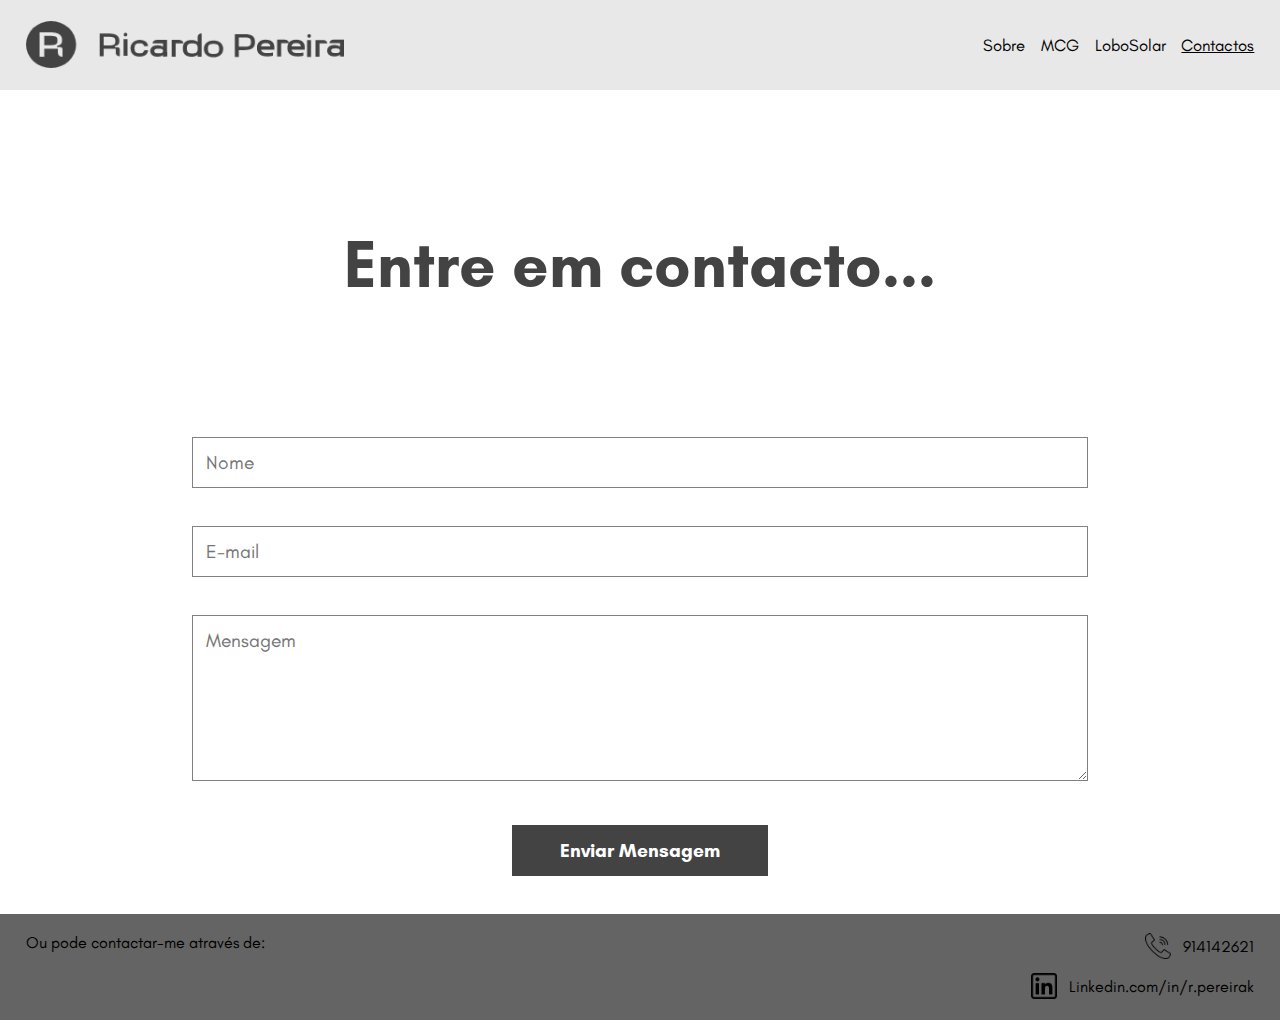
<file: contactos.html>
<!DOCTYPE html>
<html lang="en">

<head>
    <meta charset="UTF-8">
    <meta name="viewport" content="width=device-width, initial-scale=1.0">
    <title>Ricardo Pereira-Contactos</title>
    <link rel="stylesheet" href="css/grelha.css">
    <link rel="stylesheet" href="css/style.css">
</head>

<body>
    <header>
        <div class="logo"><a href="index.html"><img src="img/logo.png" alt="logo"></a></div>
        <div class="burger">
            <div></div>
            <div></div>
            <div></div>
       
        </div>
        <nav>
            <ul>
                
                <li><a href="sobre.html">Sobre</a></li>
                <li><a href="mcg.html">MCG</a></li>
                <li><a href="lobosolar.html">LoboSolar</a></li>
                <li class="active"><a href="contactos.html">Contactos</a></li>
            </ul>
        </nav>
    </header>

    <main>

    <div class="contact-text">
        <h1>Entre em contacto...</h1>
    </div>



    <div class="contact-form">

            <form id="contact-form" method="POST" action="https://ultimafuncao.azurewebsites.net/api/Ricardov1?">
                
                <input name="name" type="text" class="form-control" placeholder="Nome" required><br>

                <input name="email" type="email" class="form-control" placeholder="E-mail" required><br>

                <textarea name="message" class="form-control" placeholder="Mensagem" rows="6" required></textarea><br>

                <input type="submit" class="form-control submit" value="Enviar Mensagem">

            </form>


    </div>

    </main>

    <footer id="contactos" class="grid">
        <div class="item-6">
            <p>Ou pode contactar-me através de:</p>
        </div>
        <div class="item-6">
            <ul>
                
                <li>
                    <a href="tel:914142621"><img src="img/phone.png" alt="logo">914142621</a>
                </li>
                <li>
                    <a href="https://www.linkedin.com/in/ricardopereirak" target="_blank"><img src="img/linkedin.png" alt="logo">Linkedin.com/in/r.pereirak</a>
                </li>
            </ul>
        </div>

    </footer>


    <script src="https://cdnjs.cloudflare.com/ajax/libs/jquery/3.5.1/jquery.min.js"></script>
    <script>
        $('.burger').on('click', function(){
            $(this).toggleClass('active');
            $('nav').toggleClass('active');
        })

        var contactForm = document.getElementById("contact-form");
        fetch("https://ultimafuncao.azurewebsites.net/api/Ricardov1?", {
            method: 'post',
            body: JSON.stringify(payload)
        })
    </script>

</body>

</html>
</file>
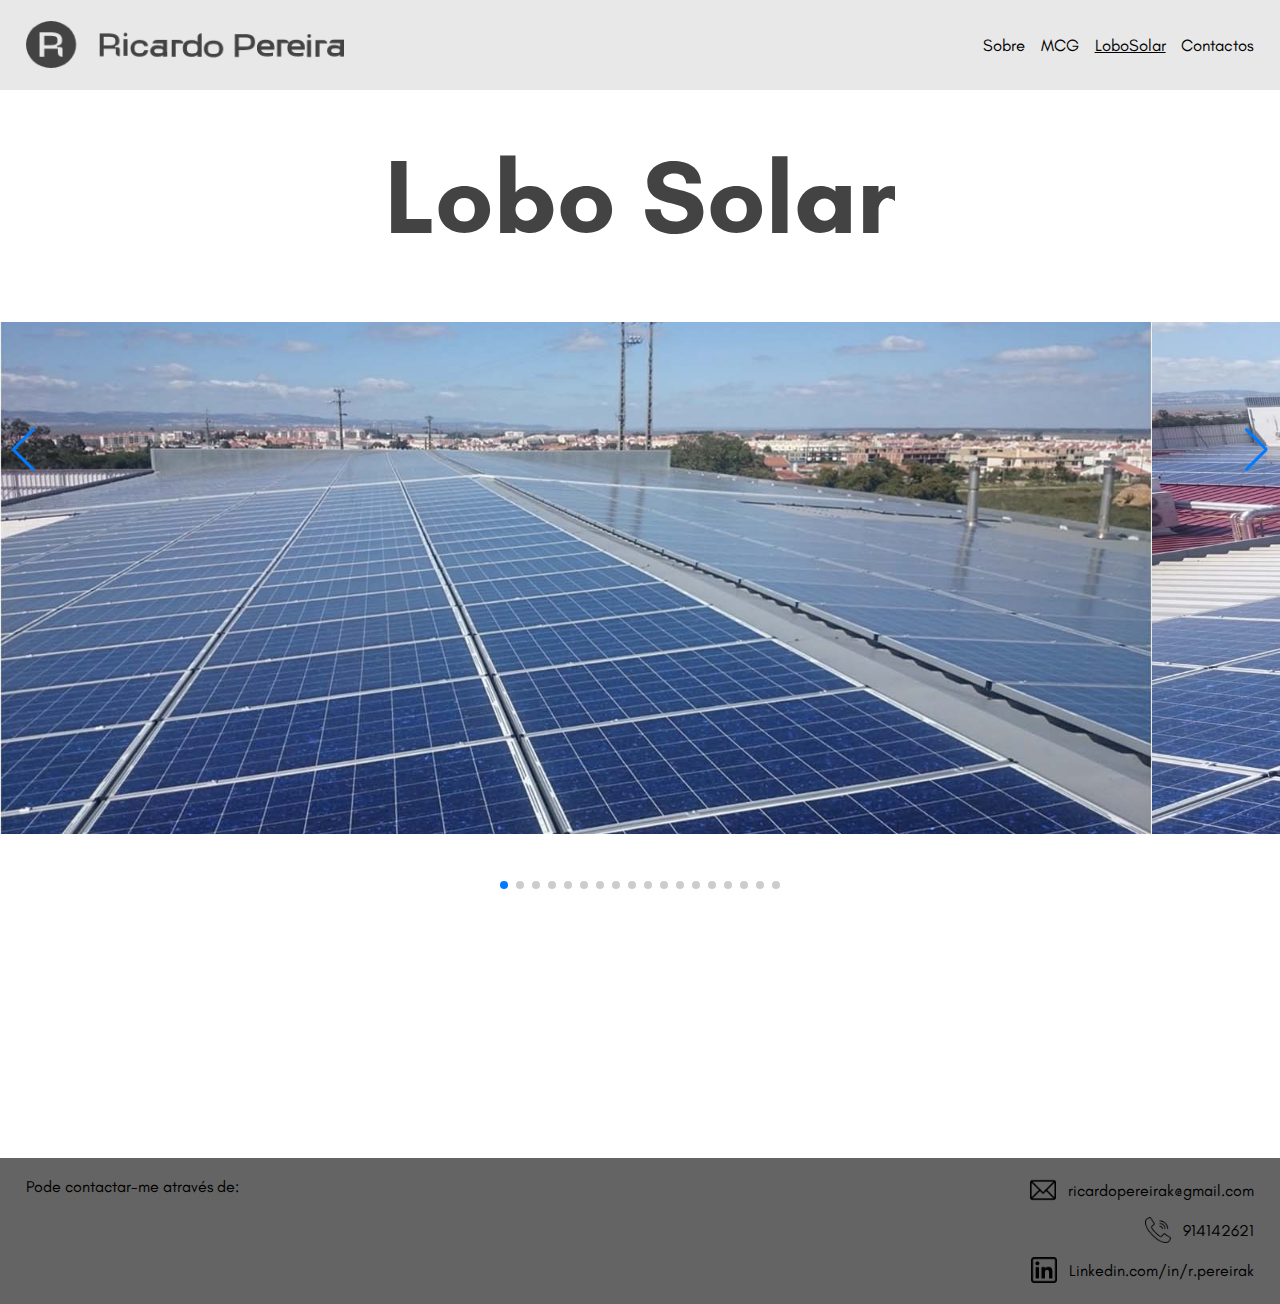
<file: lobosolar.html>
<!DOCTYPE html>
<html lang="en">

<head>
    <meta charset="UTF-8">
    <meta name="viewport" content="width=device-width, initial-scale=1.0">
    <title>Ricardo Pereira-Portefólio</title>
    <link rel="stylesheet" href="https://unpkg.com/swiper/swiper-bundle.min.css">
    <link rel="stylesheet" href="css/grelha.css">
    <link rel="stylesheet" href="css/style.css">
</head>

<body>
    <header>
        <div class="logo"><a href="index.html"><img src="img/logo.png" alt="logo"></a></div>
        <div class="burger">
            <div></div>
            <div></div>
            <div></div>
           
        </div>
        <nav>
            <ul>
                
                <li><a href="sobre.html">Sobre</a></li>
                <li><a href="mcg.html">MCG</a></li>
                <li class="active"><a href="lobosolar.html">LoboSolar</a></li>
                <li><a href="contactos.html">Contactos</a></li>
            </ul>
        </nav>
    </header>

    <h1 class="text">Lobo Solar</h1>

    <main id="carrossel">
        <div class="swiper-container">
            <div class="swiper-wrapper">
                <div class="swiper-slide" style="background-image: url('img/lobosolar/Untitled-2.jpg'); "></div>
                <div class="swiper-slide" style="background-image: url('img/lobosolar/Untitled-3.jpg');"></div>
                <div class="swiper-slide" style="background-image: url('img/lobosolar/Untitled-4.jpg');"></div>
                <div class="swiper-slide" style="background-image: url('img/lobosolar/Untitled-5.jpg');"></div>
                <div class="swiper-slide" style="background-image: url('img/lobosolar/Untitled-6.jpg');"></div>
                <div class="swiper-slide" style="background-image: url('img/lobosolar/Untitled-7.jpg');"></div>
                <div class="swiper-slide" style="background-image: url('img/lobosolar/Untitled-8.jpg');"></div>
                <div class="swiper-slide" style="background-image: url('img/lobosolar/Untitled-9.jpg');"></div>
                <div class="swiper-slide" style="background-image: url('img/lobosolar/Untitled-10.jpg');"></div>
                <div class="swiper-slide" style="background-image: url('img/lobosolar/Untitled-11.jpg');"></div>
                <div class="swiper-slide" style="background-image: url('img/lobosolar/Untitled-12.jpg');"></div>
                <div class="swiper-slide" style="background-image: url('img/lobosolar/Untitled-13.jpg');"></div>
                <div class="swiper-slide" style="background-image: url('img/lobosolar/Untitled-14.jpg');"></div>
                <div class="swiper-slide" style="background-image: url('img/lobosolar/Untitled-15.jpg');"></div>
                <div class="swiper-slide" style="background-image: url('img/lobosolar/Untitled-16.jpg');"></div>
                <div class="swiper-slide" style="background-image: url('img/lobosolar/Untitled-17.jpg');"></div>
                <div class="swiper-slide" style="background-image: url('img/lobosolar/Untitled-18.jpg');"></div>
                <div class="swiper-slide" style="background-image: url('img/lobosolar/Untitled-19.jpg');"></div>
            
            
            
            
            </div>
            <div class="swiper-pagination"></div>
            <div class="swiper-button-prev"></div>
            <div class="swiper-button-next"></div>
        </div>





    </main>

    <footer id="contactos" class="grid">
        <div class="item-6">
            <p>Pode contactar-me através de:</p>
        </div>
        <div class="item-6">
            <ul>
                <li>
                    <a href="#"><img src="img/mail.png" alt="logo">ricardopereirak@gmail.com</a>
                </li>
                <li>
                    <a href="tel:914142621"><img src="img/phone.png" alt="logo">914142621</a>
                </li>
                <li>
                    <a href="https://www.linkedin.com/in/ricardopereirak" target="_blank"><img src="img/linkedin.png" alt="logo">Linkedin.com/in/r.pereirak</a>
                </li>
            </ul>
        </div>

    </footer>

    <script src="https://cdnjs.cloudflare.com/ajax/libs/jquery/3.5.0/jquery.min.js"></script>
    <script src="https://unpkg.com/swiper/swiper-bundle.min.js"></script>
    <script src="js/script.js"></script>

    <script>
        $('.burger').on('click', function(){
            $(this).toggleClass('active');
            $('nav').toggleClass('active');
        })
    </script>



</body>

</html>
</file>
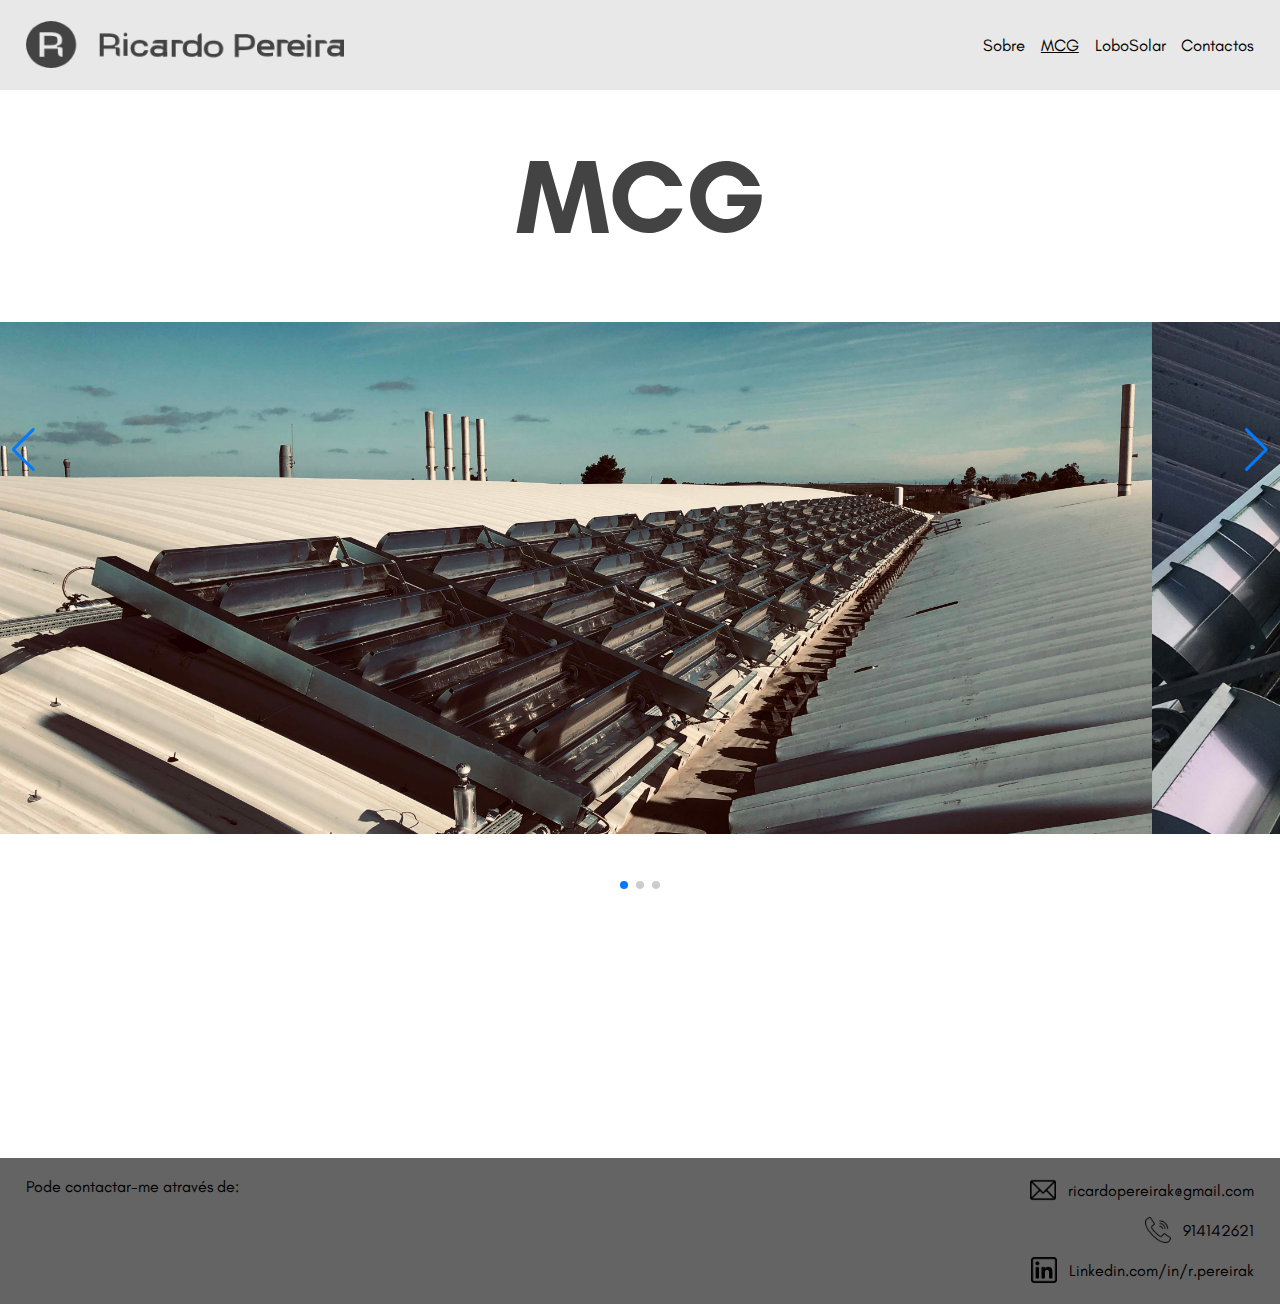
<file: mcg.html>
<!DOCTYPE html>
<html lang="en">

<head>
    <meta charset="UTF-8">
    <meta name="viewport" content="width=device-width, initial-scale=1.0">
    <title>Ricardo Pereira-Portefólio</title>
    <link rel="stylesheet" href="https://unpkg.com/swiper/swiper-bundle.min.css">
    <link rel="stylesheet" href="css/grelha.css">
    <link rel="stylesheet" href="css/style.css">
</head>

<body>
    <header>
        <div class="logo"><a href="index.html"><img src="img/logo.png" alt="logo"></a></div>
        <div class="burger">
            <div></div>
            <div></div>
            <div></div>
        </div>
        <nav>
            <ul>
                <li><a href="sobre.html">Sobre</a></li>
                <li class="active"><a href="mcg.html">MCG</a></li>
                <li><a href="lobosolar.html">LoboSolar</a></li>
                <li><a href="contactos.html">Contactos</a></li>
            </ul>
        </nav>
    </header>
    
    <h1 class="text">MCG</h1>

    <main id=carrossel>
        <div class="swiper-container">
            <div class="swiper-wrapper">
                <div class="swiper-slide" style="background-image: url('img/mcg/paineis.jpg');"></div>
                <div class="swiper-slide" style="background-image: url('img/mcg/paineis2.jpg');"></div>
                <div class="swiper-slide" style="background-image: url('img/mcg/seats.jpg');"></div>
                
            </div>
            <div class="swiper-pagination"></div>
            <div class="swiper-button-prev"></div>
            <div class="swiper-button-next"></div>
        </div>







    </main>

    <footer id="contactos" class="grid">
        <div class="item-6">
            <p>Pode contactar-me através de:</p>
        </div>
        <div class="item-6">
            <ul>
                <li>
                    <a href="#"><img src="img/mail.png" alt="logo">ricardopereirak@gmail.com</a>
                </li>
                <li>
                    <a href="tel:914142621"><img src="img/phone.png" alt="logo">914142621</a>
                </li>
                <li>
                    <a href="https://www.linkedin.com/in/ricardopereirak" target="_blank"><img src="img/linkedin.png" alt="logo">Linkedin.com/in/r.pereirak</a>
                </li>
            </ul>
        </div>

    </footer>

    <script src="https://cdnjs.cloudflare.com/ajax/libs/jquery/3.5.0/jquery.min.js"></script>
    <script src="https://unpkg.com/swiper/swiper-bundle.min.js"></script>
    <script src="js/script.js"></script>

    <script>
        $('.burger').on('click', function(){
            $(this).toggleClass('active');
            $('nav').toggleClass('active');
        })
    </script>

</body>

</html>
</file>
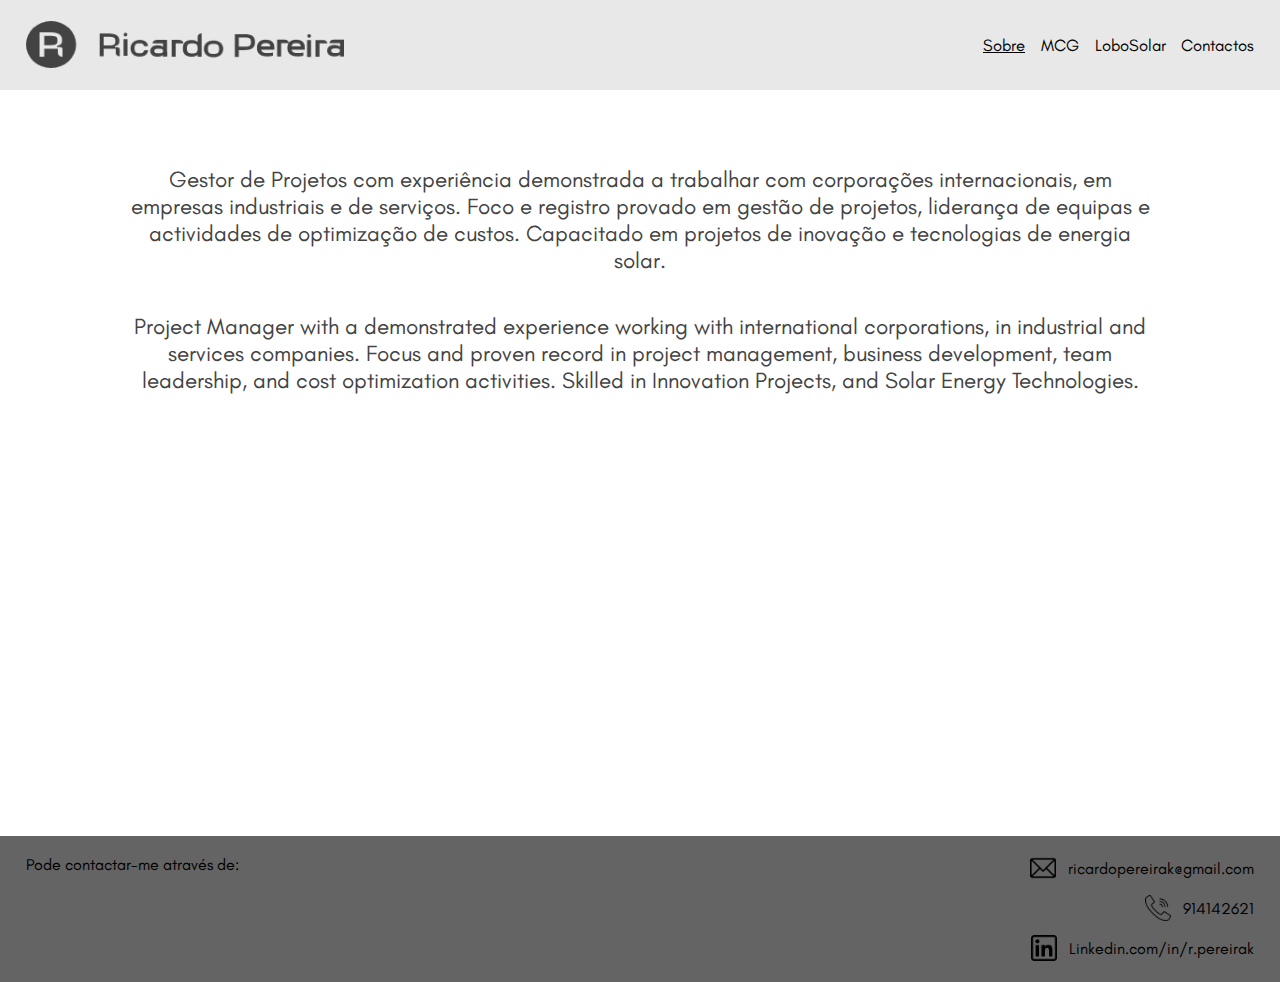
<file: sobre.html>
<!DOCTYPE html>
<html lang="en">

<head>
    <meta charset="UTF-8">
    <meta name="viewport" content="width=device-width, initial-scale=1.0">
    <title>Ricardo Pereira-Sobre</title>
    <link rel="stylesheet" href="css/grelha.css">
    <link rel="stylesheet" href="css/style.css">
</head>


<body>
    <header>
        <div class="logo"><a href="index.html"><img src="img/logo.png" alt="logo"></a></div>
        <div class="burger">
            <div></div>
            <div></div>
            <div></div>
        </div>
        <nav>
            <ul>
                <li class="active"><a href="sobre.html">Sobre</a></li>
                <li><a href="mcg.html">MCG</a></li>
                <li><a href="lobosolar.html">LoboSolar</a></li>
                <li><a href="contactos.html">Contactos</a></li>
            </ul>
        </nav>
    </header>
    <main>
        <div id="textosobre" class="grid">
            <div class="item-12">
                <p>Gestor de Projetos com experiência demonstrada a trabalhar com corporações internacionais, em empresas industriais e de serviços. Foco e registro provado em gestão de projetos, liderança de equipas e actividades de optimização de custos. Capacitado em projetos de inovação e tecnologias de energia solar.</p>
                <p>Project Manager with a demonstrated experience working with international corporations, in industrial and services companies. Focus and proven record in project management,  business development, team leadership, and cost optimization activities. Skilled in Innovation Projects, and Solar Energy Technologies.</p>
                
            </div>
        </div>
    </main>

    <footer id="contactos" class="grid">
        <div class="item-6">
            <p>Pode contactar-me através de:</p>
        </div>
        <div class="item-6">
            <ul>
                <li>
                    <a href="#"><img src="img/mail.png" alt="logo">ricardopereirak@gmail.com</a>
                </li>
                <li>
                    <a href="tel:914142621"><img src="img/phone.png" alt="logo">914142621</a>
                </li>
                <li>
                    <a href="https://www.linkedin.com/in/ricardopereirak" target="_blank"><img src="img/linkedin.png" alt="logo">Linkedin.com/in/r.pereirak</a>
                </li>
            </ul>
        </div>

    </footer>

    <script src="https://cdnjs.cloudflare.com/ajax/libs/jquery/3.5.1/jquery.min.js"></script>
    <script>
        $('.burger').on('click', function(){
            $(this).toggleClass('active');
            $('nav').toggleClass('active');
        })
    </script>

</body>

</html>
</file>
<file: css/grelha.css>
.grid {
    display: grid;
    grid-template-columns: repeat(12, 1fr);
    grid-gap: 3vw;
    padding: 0 4.5vw;
}

.item-1 {
    grid-column: span 1;
}

.item-2 {
    grid-column: span 2;
}

.item-3 {
    grid-column: span 3;
}

.item-4 {
    grid-column: span 4;
}

.item-5 {
    grid-column: span 5;
}

.item-6 {
    grid-column: span 6;
}

.item-7 {
    grid-column: span 7;
}

.item-8 {
    grid-column: span 8;
}

.item-9 {
    grid-column: span 9;
}

.item-10 {
    grid-column: span 10;
}

.item-11 {
    grid-column: span 11;
}

.item-12 {
    grid-column: span 12;
}

@media screen and (max-width:769px){
    .item-sm-1 {
        grid-column: span 1;
    }
    
    .item-sm-2 {
        grid-column: span 2;
    }
    
    .item-sm-3 {
        grid-column: span 3;
    }
    
    .item-sm-4 {
        grid-column: span 4;
    }
    
    .item-sm-5 {
        grid-column: span 5;
    }
    
    .item-sm-6 {
        grid-column: span 6;
    }
    
    .item-sm-7 {
        grid-column: span 7;
    }
    
    .item-sm-8 {
        grid-column: span 8;
    }
    
    .item-sm-9 {
        grid-column: span 9;
    }
    
    .item-sm-10 {
        grid-column: span 10;
    }
    
    .item-sm-11 {
        grid-column: span 11;
    }
    
    .item-sm-12 {
        grid-column: span 12;
    }
}

@media screen and (max-width:577px){
    .item-1, .item-2, .item-3, .item-4, .item-5, .item-6, .item-7, .item-8, .item-9, .item-10, .item-11, .item-12{
    grid-column: span 12;}
}
</file>
<file: css/style.css>
* {
    margin: 0;
    padding: 0;
    outline: 0;
    box-sizing: border-box;
    list-style: none;
}

@font-face {
    font-family: "GlacialIndifference";
    src: url("fonts/GlacialIndifference-Regular.otf");
    font-weight: normal;
    font-style: normal;
}

@font-face {
    font-family: "GlacialIndifference";
    src: url("fonts/GlacialIndifference-Italic.otf");
    font-weight: normal;
    font-style: italic;
}

@font-face {
    font-family: "GlacialIndifference";
    src: url("fonts/GlacialIndifference-Bold.otf");
    font-weight: bold;
    font-style: normal;
}

:root {
    font-size: 1vw;
}

html,
body {
    width: 100%;
    height: 100%;
    font-family: GlacialIndifference, Helvetica, sans-serif;
}

a{
    color:#434343;
}

header {
    position: fixed;
    top: 0;
    left: 0;
    background-color: #e8e8e8;
    width: 100%;
    display: flex;
    justify-content: space-between;
    height: 10vh;
    line-height: 10vh;
    padding: 0 2rem;
    z-index: 1000;
}

header img {
    width: auto;
    height: 7.5vh;
    padding-top: 2.3vh;
}

header .burger {
    display: none;
}

header nav ul {
    list-style: none;
}

header nav ul li {
    display: inline-block;
    margin-left: 1rem;
    text-decoration: none;
    color: #434343;
    font-size: 1.3rem;
}

header nav ul li a {
    text-decoration: none;
    color: black;
}

header nav ul li.active a {
    text-decoration: underline;
}

header nav ul li a:hover {
    cursor: pointer;
    text-decoration: underline;
}

main {
    min-height: calc(100vh - 5rem);
}

#banner {
    width: auto;
    height: 100%;
    background: #e8e8e8;
    padding-bottom: 7vw;
}

#banner h1 {
    font-size: 4rem;
    font-weight: bold;
    line-height: 6vw;
    color: #434343;
    padding-top: 9vw;
}

#banner h1 a {
    color: #434343;
}

#banner h1 a:hover {
    color: #434343;
    text-decoration: none;
}

#banner h1 a:visited {
    color: #434343;
}

div#chart_div {
    filter: grayscale(1);
}

#sobre {
    margin-top: 6vw;
    background: white;
    width: 100%;
    height: auto;
    padding-top: 4vw;
    padding-bottom: 20vw;
}

#sobre .item-6 img {
    width: 25vw;
    height: auto;
    border-radius: 50%;
    justify-self: center;
}

#sobre .item-6 p {
    color: #434343;
    font-size: 2rem;
    line-height: 1.2em;
    text-align: center;
    justify-self: center;
}

#portefolio {
    margin-top: 6vw;
    background: #e8e8e8;
    width: 100%;
    height: auto;
    padding-bottom: 6vw;
}

#portefolio h2 {
    font-size: 5vw;
    padding-top: 3vw;
    padding-bottom: 5vw;
    color: #434343;
}

#portefolio .item-6 img {
    width: 100%;
    height: auto;
}

footer {
    width: 100%;
    height: auto;
    background: #646464;
    padding: 1rem 2rem !important;
}

footer p {
    font-size: 1.25rem;
    padding-top: 0.5rem;
}

footer ul li {
    display: block;
    font-size: 1.25rem;
    line-height: 3rem;
    text-align: right;
}

footer ul li a {
    color: black;
    text-decoration: none;
}

footer ul li a img {
    position: relative;
    width: 2rem;
    height: auto;
    top: 0.5rem;
    right: 1rem;
}

#textosobre div {
    width: 100%;
    height: calc(100%-6vw);
    font-size: 1.75rem;
    font-weight: normal;
    padding: 0vw 5vw;
    padding-top: 13vw;
    text-align: center;
}

#textosobre div p {
    color: #434343;
    font-size: 1.75rem;
    font-weight: normal;
    margin-bottom: 3rem;
}

#carrossel .swiper-container {
    width: 90%;
    height: 40rem;
    margin-top: 5vw;
    margin-bottom: 5vw;
}

#carrossel .swiper-slide {
    width: 100%;
    height: auto;
    background-size: cover;
    background-position: center;
    background-repeat: no-repeat;
    mix-blend-mode: multiply;
}

#carrossel .swiper-slide .imagem {
    width: 100%;
    height: auto;
    background-size: cover;
    background-position: center;
    background-repeat: no-repeat;
    mix-blend-mode: multiply;
}

.contact-text h1 {
    font-size: 5rem;
    text-align: center;
    color: #434343;
    padding-top: 25vh;
}

form {
    margin-top: 15vh;
    text-align: center;
    font-size: 2rem;
}

.form-control {
    width: 70vw;
    background: transparent;
    border: 1px solid gray;
    outline: none;
    border-bottom: 1px solid gray;
    color: black;
    margin-bottom: 3vw;
    font-family: GlacialIndifference, Helvetica, sans-serif;
    font-size: 1.5rem;
    padding: 1rem;
}


input {
    font-family: GlacialIndifference, Helvetica, sans-serif;
    padding: 1rem;
    font-size: 2rem;
}


form .submit {
    width: 20rem;
    background: #434343;
    border-color: transparent;
    color: #fff;
    font-size: 1.5rem;
    font-weight: bold;
}

.text {
    color: #434343;
    font-size: 8rem;
    text-align: center;
    padding-top: 15vh;
}

@media screen and (max-width: 769px) {
    header {
        height: 10vh;
    }

    #banner {
        padding-top: 4rem;
    }

    #carrossel {
        padding-top: 8rem;
    }

    header .burger {
        position: relative;
        display: block;
        width: 2rem;
        margin-top: 4rem;
    }

    header .burger div {
        position: absolute;
        height: 2px;
        background-color: black;
        width: 2em;
        transition: all 0.3s;
    }

    header .burger div:nth-child(1) {
        top: 0;
    }

    header .burger div:nth-child(2) {
        top: 0.5rem;
    }

    header .burger div:nth-child(3) {
        top: 1rem;
    }

    header .burger.active div:nth-child(1) {
        top: 0.5rem;
        transform: rotate(135deg);
        transition: all 0.3s;
    }

    header .burger.active div:nth-child(2) {
        display: none;
    }

    header .burger.active div:nth-child(3) {
        top: 0.5rem;
        transform: rotate(-135deg);
        transition: all 0.3s;
    }

    header nav {
        position: fixed;
        top: 10vh;
        left: 100%;
        width: 100%;

        background-color: #e8e8e8;
        height: calc(100% - 3rem);
        transition: all 0.3s;
    }

    header nav.active {
        left: 0;
        transition: all 0.3s;
    }

    header nav ul {
        margin-top: 4rem;
    }

    header nav ul li {
        display: block;
        text-transform: uppercase;
        font-size: 2rem;
        line-height: 5em;
        text-align: center;
    }

    .text {
        padding-top: 18vh;
    }
}

@media screen and (max-width: 577px) {
    :root {
        font-size: 2vw;
    }

    main {
        min-height: calc(100vh - 10vh);
    }

    #banner {
        width: 100%;
        height: auto;
        padding-top: 8rem;
    }

    #banner h1 {
        line-height: 10vw;
    }

    #sobre .imagem {
        text-align: center;
    }

    #sobre item-12 img {
        text-align: center;
        width: 25vw;
        height: auto;
        border-radius: 50%;
    }

    #portefolio .item-6 img {
        width: 100%;
        height: auto;
        text-align: center;
    }

    #chart_div {
        display: none;
    }

    footer {
        text-align: center;
    }
    footer ul li {
        text-align: center;
    }

    .text {
        padding-top: 18vh;
    }

    .contact-text h1 {
        font-size: 5rem;
        text-align: center;
        color: #434343;
        padding-top: 20vh;
    }
    
    form {
        margin-top: 15vh;
        text-align: center;
        font-size: 2rem;
    }

    #textosobre{
        padding-top: 20vh;
    }

}
</file>
